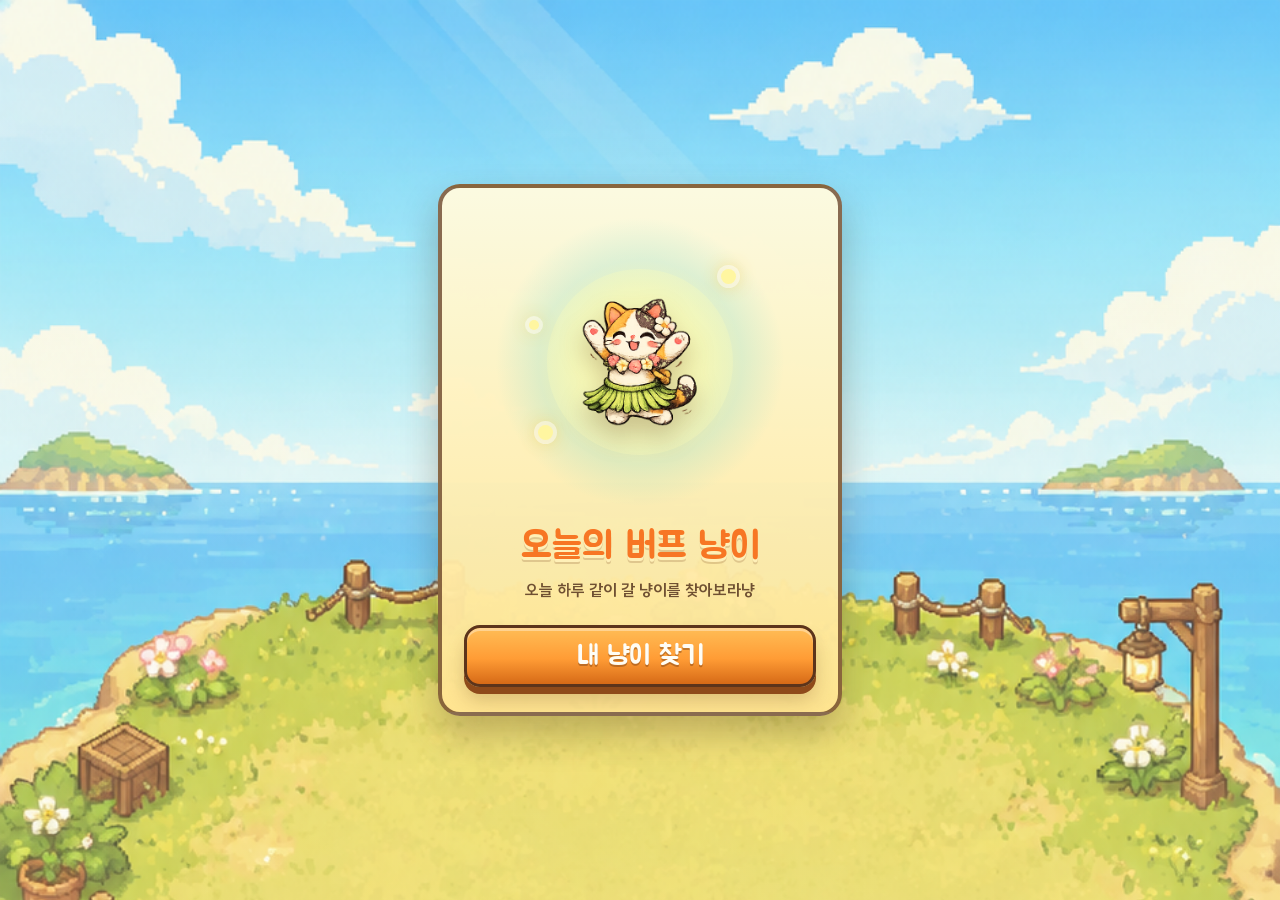
<file: index.html>
<!doctype html>
<html lang="ko">
  <head>
    <meta charset="UTF-8" />
    <meta name="viewport" content="width=device-width, initial-scale=1.0" />
    <title>오늘의 버프 냥이</title>
    <meta
      name="description"
      content="오늘 하루 같이 갈 냥이를 찾아보라냥"
    />
    <meta property="og:title" content="오늘의 버프 냥이" />
    <meta
      property="og:description"
      content="오늘 하루 같이 갈 냥이를 찾아보라냥"
    />
    <meta property="og:image" content="assets/share/nyang-island-share.png" />
    <link rel="preconnect" href="https://fonts.googleapis.com" />
    <link rel="preconnect" href="https://fonts.gstatic.com" crossorigin />
    <link
      href="https://fonts.googleapis.com/css2?family=Jua&display=swap"
      rel="stylesheet"
    />
    <link rel="stylesheet" href="style.css" />
  </head>
  <body>
    <main class="app-shell">
      <section class="screen is-active" id="start-screen" aria-labelledby="start-title">
        <div class="hero-panel">
          <div class="hero-preview" aria-hidden="true">
            <div class="preview-glow"></div>
            <img id="preview-cat" src="assets/cats/01_confidence.png" alt="" />
            <span class="preview-spark spark-one"></span>
            <span class="preview-spark spark-two"></span>
            <span class="preview-spark spark-three"></span>
          </div>
          <h1 id="start-title">오늘의 버프 냥이</h1>
          <p>오늘 하루 같이 갈 냥이를 찾아보라냥</p>
          <button class="primary-button" type="button" id="start-button">
            내 냥이 찾기
          </button>
        </div>
      </section>

      <section class="screen" id="quiz-screen" aria-live="polite">
        <div class="quiz-top">
          <span id="step-label">1 / 4</span>
          <div class="progress-track">
            <span id="progress-bar"></span>
          </div>
        </div>
        <div class="question-panel">
          <p class="question-kicker">냥이 선택 중</p>
          <h2 id="question-title"></h2>
          <div class="option-list" id="option-list"></div>
        </div>
      </section>

      <section class="screen" id="loading-screen" aria-live="polite">
        <div class="loading-panel">
          <div class="paw-loader" aria-hidden="true">
            <span></span>
            <span></span>
            <span></span>
          </div>
          <h2>냥이 오는 중</h2>
        </div>
      </section>

      <section class="screen" id="result-screen" aria-labelledby="result-title">
        <div class="result-panel">
          <p class="result-kicker">오늘 같이 갈 냥이</p>
          <h2 id="result-title"></h2>
          <div class="cat-stage">
            <img id="result-image" alt="" />
          </div>
          <p class="result-message" id="result-message"></p>
          <div class="result-actions">
            <button class="secondary-button" type="button" id="retry-button">
              다시 찾기
            </button>
            <button class="primary-button" type="button" id="share-button">
              공유하기
            </button>
          </div>
          <p class="copy-status" id="copy-status" role="status"></p>
        </div>
      </section>
    </main>

    <div class="share-modal" id="share-modal" aria-hidden="true">
      <div class="share-backdrop" data-close-share></div>
      <section class="share-sheet" role="dialog" aria-modal="true" aria-labelledby="share-title">
        <button class="share-close" type="button" aria-label="닫기" data-close-share>×</button>
        <div class="share-preview-card">
          <img class="share-preview-image" id="share-preview-image" alt="" />
          <p class="share-preview-result" id="share-result-text"></p>
        </div>
        <div class="share-actions">
          <button class="kakao-button" type="button" id="kakao-button">카카오톡 공유</button>
          <button class="secondary-button" type="button" id="copy-link-button">링크 복사</button>
        </div>
      </section>
    </div>
    <div class="toast" id="toast" role="status" aria-live="polite"></div>

    <script src="https://t1.kakaocdn.net/kakao_js_sdk/2.7.5/kakao.min.js"></script>
    <script src="script.js"></script>
  </body>
</html>
</file>
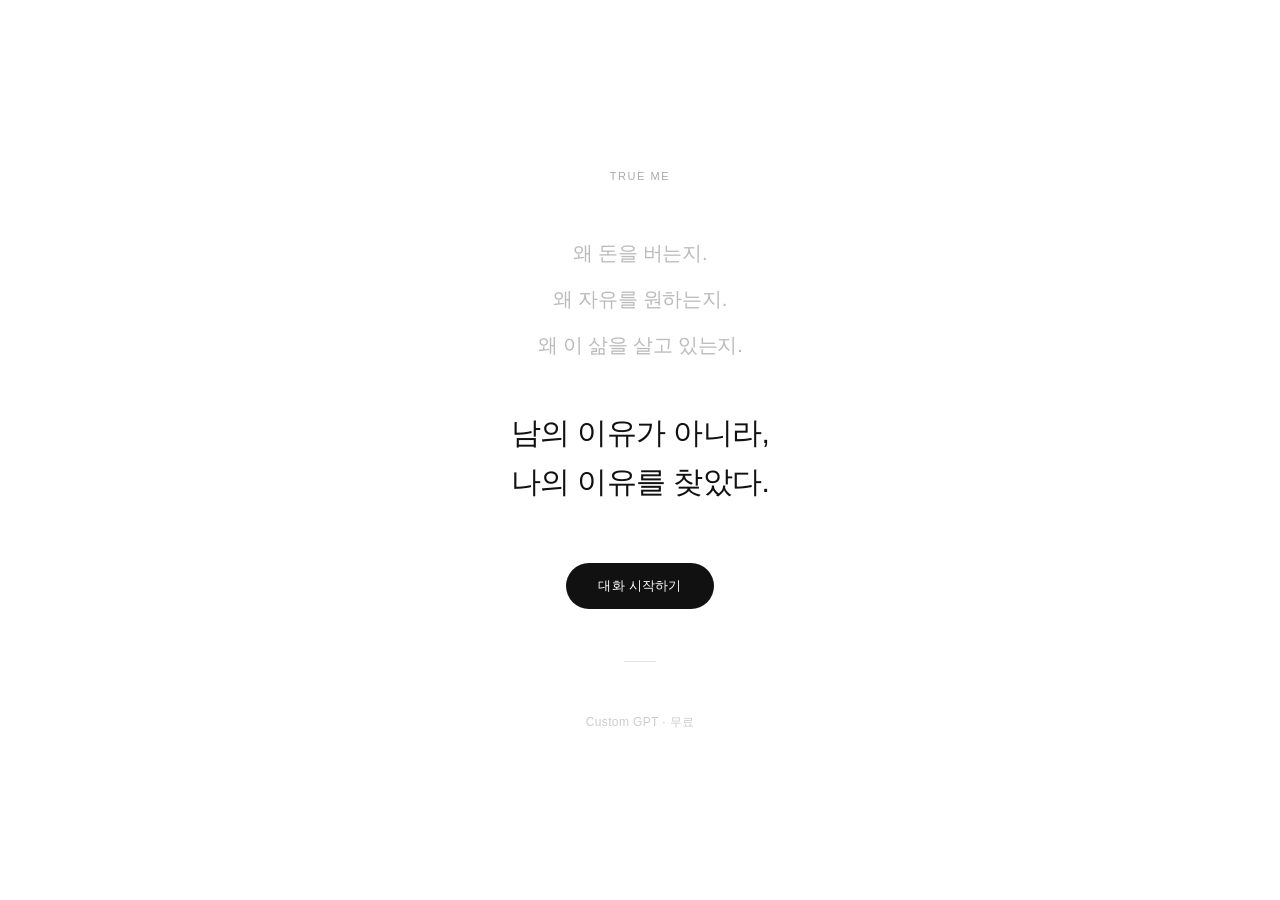
<file: trueme.html>
<!DOCTYPE html>
<html lang="ko">
<head>
  <meta charset="UTF-8" />
  <meta name="viewport" content="width=device-width, initial-scale=1.0" />
  <title>TRUE ME</title>
  <style>
    * { margin: 0; padding: 0; box-sizing: border-box; }

    body {
      background: #ffffff;
      font-family: -apple-system, BlinkMacSystemFont, "Helvetica Neue", sans-serif;
      min-height: 100vh;
      display: flex;
      flex-direction: column;
      align-items: center;
      justify-content: center;
      padding: 80px 40px;
    }

    .eyebrow {
      font-size: 11px;
      letter-spacing: 0.14em;
      color: #aaaaaa;
      text-transform: uppercase;
      margin-bottom: 48px;
    }

    .questions {
      font-size: 20px;
      font-weight: 400;
      color: #bbbbbb;
      text-align: center;
      line-height: 2.3;
      margin-bottom: 40px;
      letter-spacing: -0.01em;
    }

    .answer {
      font-size: 30px;
      font-weight: 500;
      color: #111111;
      text-align: center;
      line-height: 1.65;
      letter-spacing: -0.02em;
      margin-bottom: 56px;
    }

    .cta {
      display: inline-block;
      background: #111111;
      color: #ffffff;
      font-size: 13px;
      font-weight: 500;
      padding: 14px 32px;
      border-radius: 100px;
      text-decoration: none;
      letter-spacing: 0.02em;
      transition: opacity 0.2s;
    }

    .cta:hover { opacity: 0.75; }

    .divider {
      width: 32px;
      height: 1px;
      background: #e5e5e5;
      margin: 52px auto;
    }

    .tagline {
      font-size: 12px;
      color: #cccccc;
      text-align: center;
      letter-spacing: 0.03em;
    }

    @media (prefers-color-scheme: dark) {
      body { background: #0f0f0f; }
      .questions { color: #555555; }
      .answer { color: #f0f0f0; }
      .cta { background: #f0f0f0; color: #111111; }
      .divider { background: #222222; }
      .eyebrow, .tagline { color: #444444; }
    }

    @media (max-width: 480px) {
      .questions { font-size: 17px; }
      .answer { font-size: 24px; }
    }
  </style>
</head>
<body>
  <p class="eyebrow">True Me</p>
  <p class="questions">
    왜 돈을 버는지.<br>
    왜 자유를 원하는지.<br>
    왜 이 삶을 살고 있는지.
  </p>
  <p class="answer">
    남의 이유가 아니라,<br>나의 이유를 찾았다.
  </p>
  <a class="cta" href="https://chatgpt.com/g/g-6a3ba25c2268819186c818af46707445-true-me" target="_blank">대화 시작하기</a>
  <div class="divider"></div>
  <p class="tagline">Custom GPT · 무료</p>
</body>
</html>
</file>
<file: style.css>
@font-face {
  font-family: "SUITE";
  src: url("assets/fonts/SUITE-Regular.ttf") format("truetype");
  font-weight: 400;
  font-style: normal;
}

@font-face {
  font-family: "SUITE";
  src: url("assets/fonts/SUITE-Bold.ttf") format("truetype");
  font-weight: 700;
  font-style: normal;
}

:root {
  --ink: #3c2819;
  --ink-soft: #6f5032;
  --cream: #fff7d8;
  --cream-strong: #ffeaa4;
  --wood: #8f5b2d;
  --wood-dark: #5c341b;
  --orange: #ff9c35;
  --orange-dark: #d66a17;
  --mint: #4bc5a7;
  --shadow: 0 18px 36px rgba(58, 36, 18, 0.28);
}

* {
  box-sizing: border-box;
}

html,
body {
  min-height: 100%;
  margin: 0;
}

body {
  color: var(--ink);
  font-family: "SUITE", system-ui, -apple-system, BlinkMacSystemFont, sans-serif;
  background:
    linear-gradient(rgba(255, 251, 218, 0.04), rgba(255, 243, 197, 0.16)),
    url("assets/backgrounds/main-island.png") center top / cover no-repeat fixed;
}

button {
  font: inherit;
}

.app-shell {
  width: min(100%, 440px);
  min-height: 100vh;
  margin: 0 auto;
  padding: 22px 18px;
  display: flex;
  align-items: center;
  justify-content: center;
}

.screen {
  display: none;
  width: 100%;
}

.screen.is-active {
  display: block;
}

.hero-panel,
.question-panel,
.loading-panel,
.result-panel {
  position: relative;
  overflow: hidden;
  border: 4px solid rgba(92, 52, 27, 0.72);
  border-radius: 22px;
  background: linear-gradient(180deg, rgba(255, 251, 223, 0.96), rgba(255, 228, 145, 0.96));
  box-shadow: var(--shadow);
}

.hero-panel {
  padding: 24px 22px 25px;
  text-align: center;
}

.hero-preview {
  position: relative;
  display: grid;
  place-items: center;
  width: min(82vw, 300px);
  aspect-ratio: 1;
  margin: 0 auto 16px;
  border: 0;
  border-radius: 0;
  background:
    radial-gradient(circle at 50% 50%, rgba(255, 244, 137, 0.74), rgba(99, 213, 207, 0.2) 48%, transparent 68%);
  box-shadow:
    none;
}

.preview-glow {
  position: absolute;
  width: 62%;
  aspect-ratio: 1;
  border-radius: 50%;
  background: radial-gradient(circle, rgba(255, 255, 185, 0.92), rgba(255, 214, 86, 0));
  animation: glowPulse 1.8s ease-in-out infinite;
}

#preview-cat {
  position: relative;
  z-index: 1;
  width: 72%;
  max-height: 78%;
  object-fit: contain;
  filter: drop-shadow(0 13px 12px rgba(70, 41, 22, 0.25));
  animation: previewFloat 1.7s ease-in-out infinite;
}

#preview-cat.is-switching {
  animation:
    catSwap 0.32s ease-out,
    previewFloat 1.7s ease-in-out infinite;
}

.preview-spark {
  position: absolute;
  z-index: 2;
  width: 15px;
  height: 15px;
  border-radius: 50%;
  background: #fff6a0;
  box-shadow:
    0 0 0 4px rgba(255, 255, 255, 0.48),
    0 0 18px rgba(255, 191, 39, 0.82);
  animation: sparkBlink 1.3s ease-in-out infinite;
}

.spark-one {
  top: 19%;
  right: 18%;
}

.spark-two {
  bottom: 24%;
  left: 16%;
  animation-delay: 0.32s;
}

.spark-three {
  top: 36%;
  left: 13%;
  width: 10px;
  height: 10px;
  animation-delay: 0.68s;
}

@keyframes previewFloat {
  0%,
  100% {
    transform: translateY(0) scale(1);
  }
  50% {
    transform: translateY(-8px) scale(1.025);
  }
}

@keyframes catSwap {
  from {
    opacity: 0;
    transform: translateY(14px) scale(0.88);
  }
  to {
    opacity: 1;
    transform: translateY(0) scale(1);
  }
}

@keyframes glowPulse {
  0%,
  100% {
    transform: scale(0.92);
    opacity: 0.62;
  }
  50% {
    transform: scale(1.08);
    opacity: 0.95;
  }
}

@keyframes sparkBlink {
  0%,
  100% {
    opacity: 0.35;
    transform: scale(0.82);
  }
  50% {
    opacity: 1;
    transform: scale(1.18);
  }
}

h1,
h2 {
  margin: 0;
  font-family: "Jua", "SUITE", sans-serif;
  font-weight: 400;
  letter-spacing: 0;
}

h1 {
  color: #f77624;
  font-size: 38px;
  line-height: 1.02;
  white-space: nowrap;
  text-shadow:
    0 3px 0 #fff0b8,
    0 5px 0 rgba(116, 61, 24, 0.2);
}

.hero-panel p {
  margin: 12px auto 22px;
  max-width: 330px;
  color: var(--ink-soft);
  font-size: 16px;
  font-weight: 700;
  line-height: 1.55;
  word-break: keep-all;
  overflow-wrap: normal;
}

.hero-panel .primary-button {
  min-height: 62px;
  font-size: 27px;
}

.primary-button,
.secondary-button,
.option-button {
  min-height: 54px;
  border: 3px solid var(--wood-dark);
  border-radius: 16px;
  cursor: pointer;
  font-family: "Jua", "SUITE", sans-serif;
  letter-spacing: 0;
  transition:
    transform 0.12s ease,
    filter 0.12s ease,
    box-shadow 0.12s ease;
  -webkit-tap-highlight-color: transparent;
}

.primary-button {
  width: 100%;
  color: #fffdf5;
  font-size: 24px;
  text-shadow: 0 2px 0 rgba(112, 58, 20, 0.42);
  background: linear-gradient(#ffbd56, var(--orange) 55%, var(--orange-dark));
  box-shadow:
    inset 0 3px 0 rgba(255, 255, 255, 0.35),
    0 7px 0 #8e4a1a,
    0 14px 18px rgba(96, 56, 25, 0.22);
}

.secondary-button {
  width: 100%;
  color: var(--ink);
  font-size: 22px;
  background: linear-gradient(#fffaf0, #ffe8a7);
  box-shadow:
    inset 0 3px 0 rgba(255, 255, 255, 0.6),
    0 6px 0 #9d6a34;
}

.primary-button:active,
.secondary-button:active,
.option-button:active {
  transform: translateY(3px);
  box-shadow: 0 4px 0 #8e4a1a;
}

.quiz-top {
  display: grid;
  grid-template-columns: auto 1fr;
  align-items: center;
  gap: 12px;
  margin-bottom: 14px;
  padding: 10px 12px;
  border: 3px solid rgba(93, 53, 25, 0.74);
  border-radius: 16px;
  background: linear-gradient(180deg, rgba(255, 249, 219, 0.94), rgba(255, 222, 137, 0.9));
  box-shadow:
    inset 0 2px 0 rgba(255, 255, 255, 0.65),
    0 8px 0 rgba(108, 63, 27, 0.24),
    0 13px 22px rgba(49, 64, 61, 0.16);
}

#step-label {
  font-family: "Jua", "SUITE", sans-serif;
  font-size: 21px;
  color: #ffffff;
  min-width: 56px;
  padding: 5px 9px 4px;
  border: 2px solid rgba(92, 52, 27, 0.55);
  border-radius: 999px;
  text-align: center;
  text-shadow: 0 2px 0 rgba(86, 49, 23, 0.38);
  background: linear-gradient(#56d0c1, #1595a8);
}

.progress-track {
  height: 18px;
  overflow: hidden;
  border: 3px solid rgba(92, 52, 27, 0.68);
  border-radius: 999px;
  background: rgba(255, 252, 231, 0.96);
  box-shadow: inset 0 2px 5px rgba(89, 54, 24, 0.18);
}

#progress-bar {
  display: block;
  width: 25%;
  height: 100%;
  border-radius: 999px;
  background: linear-gradient(90deg, #75d7b7, #ffe16f, #ff9a43);
  transition: width 0.18s ease;
}

.question-panel {
  padding: 18px 16px 18px;
  border-width: 5px;
  border-color: rgba(92, 52, 27, 0.78);
  background:
    linear-gradient(180deg, rgba(255, 251, 219, 0.96), rgba(255, 232, 157, 0.96));
  box-shadow:
    inset 0 3px 0 rgba(255, 255, 255, 0.55),
    inset 0 -5px 0 rgba(170, 99, 36, 0.12),
    0 18px 34px rgba(58, 36, 18, 0.26);
}

.question-panel::before {
  content: "";
  position: absolute;
  inset: 10px;
  pointer-events: none;
  border: 2px dashed rgba(135, 83, 37, 0.22);
  border-radius: 15px;
}

.question-panel::after {
  content: "";
  position: absolute;
  top: 12px;
  right: 16px;
  width: 24px;
  height: 18px;
  opacity: 0.58;
  background:
    radial-gradient(circle at 50% 72%, #f48431 0 34%, transparent 36%),
    radial-gradient(circle at 19% 27%, #f48431 0 18%, transparent 20%),
    radial-gradient(circle at 49% 18%, #f48431 0 18%, transparent 20%),
    radial-gradient(circle at 78% 27%, #f48431 0 18%, transparent 20%);
  transform: rotate(14deg);
}

.question-kicker,
.result-kicker {
  margin: 0 0 8px;
  color: #0f8e9d;
  font-family: "Jua", "SUITE", sans-serif;
  font-size: 17px;
}

#question-title {
  position: relative;
  z-index: 1;
  min-height: 56px;
  display: flex;
  align-items: center;
  color: #553018;
  font-size: 33px;
  line-height: 1.08;
  padding-right: 26px;
  text-shadow: 0 2px 0 rgba(255, 247, 196, 0.9);
}

.option-list {
  position: relative;
  z-index: 1;
  display: grid;
  gap: 13px;
  margin-top: 16px;
}

.option-button {
  position: relative;
  overflow: hidden;
  width: 100%;
  min-height: 66px;
  padding: 13px 16px 15px;
  color: #4a260e;
  font-size: 25px;
  line-height: 1.05;
  text-shadow: 0 2px 0 rgba(255, 246, 199, 0.95);
  background:
    linear-gradient(180deg, rgba(255, 255, 246, 0.98) 0%, rgba(255, 241, 171, 0.98) 48%, rgba(255, 207, 93, 0.98) 100%);
  box-shadow:
    inset 0 4px 0 rgba(255, 255, 255, 0.64),
    inset 0 -5px 0 rgba(143, 83, 31, 0.2),
    0 6px 0 #8c5123,
    0 13px 18px rgba(76, 48, 26, 0.16);
}

.option-button::before {
  content: "";
  position: absolute;
  inset: 0;
  opacity: 0;
  background: linear-gradient(180deg, rgba(255, 255, 255, 0.62), rgba(255, 184, 91, 0.24));
  transition: opacity 0.14s ease;
}

.option-button::after {
  content: "";
  position: absolute;
  left: 15px;
  top: 50%;
  width: 10px;
  height: 10px;
  border-radius: 50%;
  background: #ff9b37;
  box-shadow:
    0 0 0 4px rgba(255, 240, 174, 0.75),
    0 0 12px rgba(255, 155, 55, 0.64);
  transform: translateY(-50%);
}

.option-button {
  padding-left: 34px;
}

.option-button:hover,
.option-button:focus-visible {
  filter: saturate(1.14) brightness(1.03);
  outline: none;
}

.option-button:hover::before,
.option-button:focus-visible::before {
  opacity: 0.9;
}

.loading-panel {
  padding: 36px 22px;
  text-align: center;
}

.loading-panel h2 {
  margin-top: 18px;
  color: #563019;
  font-size: 31px;
}

.paw-loader {
  display: flex;
  justify-content: center;
  gap: 10px;
}

.paw-loader span {
  width: 18px;
  height: 18px;
  border: 3px solid #8c4c22;
  border-radius: 50%;
  background: #ffaf45;
  animation: bounce 0.8s ease-in-out infinite;
}

.paw-loader span:nth-child(2) {
  animation-delay: 0.12s;
}

.paw-loader span:nth-child(3) {
  animation-delay: 0.24s;
}

@keyframes bounce {
  0%,
  100% {
    transform: translateY(0);
  }
  50% {
    transform: translateY(-10px);
  }
}

.result-panel {
  padding: 18px 16px 16px;
  text-align: center;
  background: linear-gradient(180deg, rgba(255, 250, 226, 0.96), rgba(255, 232, 157, 0.96));
}

#result-title {
  color: #f27622;
  font-size: 32px;
  line-height: 1.08;
  word-break: keep-all;
  text-shadow:
    0 2px 0 #fff5be,
    0 4px 0 rgba(122, 68, 27, 0.16);
}

.cat-stage {
  display: grid;
  place-items: center;
  min-height: 250px;
  margin: 10px auto 10px;
  border: 0;
  border-radius: 0;
  background:
    radial-gradient(circle at center, rgba(255, 239, 111, 0.62), rgba(98, 211, 203, 0.16) 48%, transparent 70%);
  box-shadow: none;
}

.cat-stage img {
  display: block;
  width: min(88%, 320px);
  max-height: 320px;
  object-fit: contain;
  filter: drop-shadow(0 13px 11px rgba(65, 39, 23, 0.26));
  animation: popIn 0.28s ease-out both;
}

@keyframes popIn {
  from {
    opacity: 0;
    transform: scale(0.82) translateY(12px);
  }
  to {
    opacity: 1;
    transform: scale(1) translateY(0);
  }
}

.result-message {
  min-height: 74px;
  margin: 0;
  padding: 12px 12px;
  border: 3px solid rgba(92, 52, 27, 0.52);
  border-radius: 16px;
  color: #4b2a16;
  font-family: "Jua", "SUITE", sans-serif;
  font-size: 22px;
  line-height: 1.22;
  word-break: keep-all;
  background: rgba(255, 253, 237, 0.92);
  box-shadow:
    inset 0 2px 0 rgba(255, 255, 255, 0.58),
    0 5px 0 rgba(118, 72, 34, 0.2);
}

.result-actions {
  display: grid;
  grid-template-columns: 1fr 1fr;
  gap: 10px;
  margin-top: 13px;
}

.result-actions .primary-button,
.result-actions .secondary-button {
  min-height: 50px;
  font-size: 20px;
}

.copy-status {
  min-height: 20px;
  margin: 10px 0 0;
  color: #0f7e7f;
  font-size: 14px;
  font-weight: 700;
}

.share-modal {
  position: fixed;
  inset: 0;
  z-index: 20;
  display: none;
  align-items: center;
  justify-content: center;
  padding: 20px;
}

.share-modal.is-open {
  display: flex;
}

.share-backdrop {
  position: absolute;
  inset: 0;
  background: rgba(39, 28, 18, 0.46);
  backdrop-filter: blur(3px);
}

.share-sheet {
  position: relative;
  width: min(100%, 380px);
  padding: 22px 18px 18px;
  border: 4px solid rgba(92, 52, 27, 0.78);
  border-radius: 22px;
  color: var(--ink);
  text-align: center;
  background: linear-gradient(180deg, rgba(255, 252, 229, 0.98), rgba(255, 227, 148, 0.98));
  box-shadow:
    inset 0 3px 0 rgba(255, 255, 255, 0.58),
    0 18px 36px rgba(35, 24, 14, 0.34);
}

.share-close {
  position: absolute;
  top: 8px;
  right: 10px;
  width: 34px;
  height: 34px;
  border: 3px solid rgba(92, 52, 27, 0.68);
  border-radius: 50%;
  color: #6b381a;
  cursor: pointer;
  font-family: "Jua", "SUITE", sans-serif;
  font-size: 24px;
  line-height: 1;
  background: #fff8d5;
}

.share-preview-card {
  padding: 14px 14px 16px;
  border: 3px solid rgba(92, 52, 27, 0.5);
  border-radius: 18px;
  background: rgba(255, 253, 239, 0.94);
  box-shadow:
    inset 0 2px 0 rgba(255, 255, 255, 0.62),
    0 6px 0 rgba(118, 72, 34, 0.16);
}

.share-preview-image {
  display: block;
  width: min(76%, 210px);
  max-height: 210px;
  object-fit: contain;
  margin: 0 auto 10px;
  filter: drop-shadow(0 10px 9px rgba(65, 39, 23, 0.22));
}

.share-preview-result {
  margin: 0;
  color: #4b2a16;
  font-family: "Jua", "SUITE", sans-serif;
  font-size: 22px;
  line-height: 1.18;
  word-break: keep-all;
}

.share-actions {
  display: grid;
  gap: 10px;
  margin-top: 14px;
}

.kakao-button {
  min-height: 52px;
  border: 3px solid #4c3214;
  border-radius: 16px;
  color: #3b2610;
  cursor: pointer;
  font-family: "Jua", "SUITE", sans-serif;
  font-size: 22px;
  background: linear-gradient(#ffe96b, #ffd62f);
  box-shadow:
    inset 0 3px 0 rgba(255, 255, 255, 0.52),
    0 6px 0 #8b6c10;
}

.toast {
  position: fixed;
  left: 50%;
  bottom: 24px;
  z-index: 30;
  width: min(calc(100% - 40px), 340px);
  padding: 13px 16px;
  border: 3px solid rgba(92, 52, 27, 0.74);
  border-radius: 18px;
  color: #4b2a16;
  font-family: "Jua", "SUITE", sans-serif;
  font-size: 19px;
  line-height: 1.22;
  text-align: center;
  background: linear-gradient(180deg, rgba(255, 252, 230, 0.98), rgba(255, 211, 108, 0.98));
  box-shadow:
    inset 0 2px 0 rgba(255, 255, 255, 0.62),
    0 12px 24px rgba(45, 31, 18, 0.28);
  opacity: 0;
  pointer-events: none;
  transform: translate(-50%, 14px);
  transition:
    opacity 0.18s ease,
    transform 0.18s ease;
}

.toast.is-visible {
  opacity: 1;
  transform: translate(-50%, 0);
}

@media (max-width: 360px) {
  .app-shell {
    padding: 16px 12px;
  }

  h1 {
    font-size: 34px;
  }

  #question-title {
    min-height: 62px;
    font-size: 28px;
  }

  .option-button {
    font-size: 21px;
  }

  .result-message {
    font-size: 22px;
  }
}
</file>
